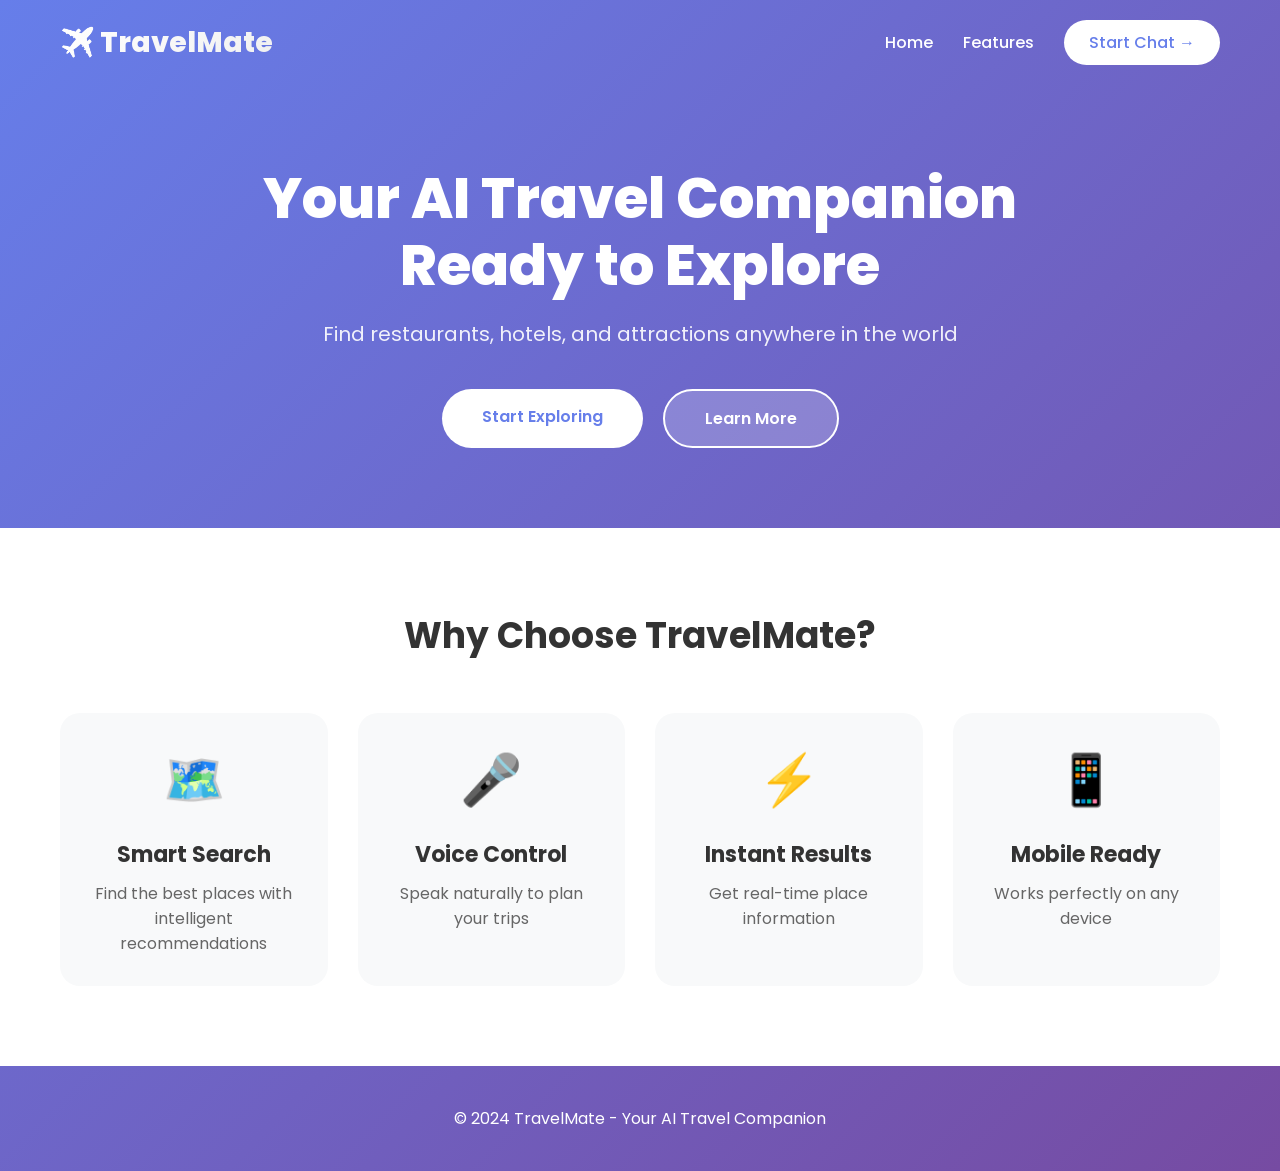
<file: index.html>
<!DOCTYPE html>
<html lang="en">
<head>
    <meta charset="UTF-8">
    <meta name="viewport" content="width=device-width, initial-scale=1.0">
    <title>TravelMate - Your AI Travel Companion</title>
    <link href="https://fonts.googleapis.com/css2?family=Poppins:wght@300;400;500;600;700;800&display=swap" rel="stylesheet">
    <style>
        * {
            margin: 0;
            padding: 0;
            box-sizing: border-box;
        }

        body {
            font-family: 'Poppins', sans-serif;
            background: linear-gradient(135deg, #667eea 0%, #764ba2 100%);
            min-height: 100vh;
        }

        .container {
            max-width: 1200px;
            margin: 0 auto;
            padding: 0 20px;
        }

        /* Header */
        .header {
            padding: 20px 0;
        }

        .nav {
            display: flex;
            justify-content: space-between;
            align-items: center;
            flex-wrap: wrap;
            gap: 20px;
        }

        .logo {
            font-size: 28px;
            font-weight: 800;
            background: linear-gradient(135deg, #fff, #f0f0f0);
            -webkit-background-clip: text;
            -webkit-text-fill-color: transparent;
        }

        .nav-links {
            display: flex;
            gap: 30px;
            align-items: center;
            flex-wrap: wrap;
        }

        .nav-links a {
            color: white;
            text-decoration: none;
            font-weight: 500;
            transition: opacity 0.3s;
        }

        .nav-links a:hover {
            opacity: 0.8;
        }

        .btn-primary {
            background: white;
            color: #667eea !important;
            padding: 10px 25px;
            border-radius: 50px;
            font-weight: 600;
        }

        /* Hero */
        .hero {
            padding: 80px 0;
            text-align: center;
            color: white;
        }

        .hero h1 {
            font-size: 56px;
            font-weight: 800;
            margin-bottom: 20px;
            line-height: 1.2;
        }

        .hero p {
            font-size: 20px;
            margin-bottom: 40px;
            opacity: 0.9;
        }

        .hero-buttons {
            display: flex;
            gap: 20px;
            justify-content: center;
            flex-wrap: wrap;
        }

        .btn {
            padding: 15px 40px;
            border-radius: 50px;
            text-decoration: none;
            font-weight: 600;
            transition: transform 0.3s;
        }

        .btn:hover {
            transform: translateY(-3px);
        }

        .btn-primary-big {
            background: white;
            color: #667eea;
        }

        .btn-secondary {
            background: rgba(255,255,255,0.2);
            color: white;
            border: 2px solid white;
        }

        /* Features */
        .features {
            padding: 80px 0;
            background: white;
        }

        .features h2 {
            text-align: center;
            font-size: 36px;
            margin-bottom: 50px;
            color: #333;
        }

        .features-grid {
            display: grid;
            grid-template-columns: repeat(auto-fit, minmax(250px, 1fr));
            gap: 30px;
        }

        .feature-card {
            text-align: center;
            padding: 30px;
            background: #f8f9fa;
            border-radius: 20px;
            transition: all 0.3s;
        }

        .feature-card:hover {
            transform: translateY(-10px);
            box-shadow: 0 20px 40px rgba(0,0,0,0.1);
        }

        .feature-icon {
            font-size: 50px;
            margin-bottom: 20px;
        }

        .feature-card h3 {
            font-size: 22px;
            margin-bottom: 10px;
            color: #333;
        }

        .feature-card p {
            color: #666;
        }

        /* Footer */
        .footer {
            padding: 40px 0;
            text-align: center;
            color: white;
        }

        @media (max-width: 768px) {
            .hero h1 {
                font-size: 36px;
            }
            .hero p {
                font-size: 16px;
            }
            .nav-links {
                justify-content: center;
            }
        }
    </style>
</head>
<body>
    <div class="container">
        <header class="header">
            <nav class="nav">
                <div class="logo">✈️ TravelMate</div>
                <div class="nav-links">
                    <a href="#home">Home</a>
                    <a href="#features">Features</a>
                    <a href="chat.html" class="btn-primary">Start Chat →</a>
                </div>
            </nav>
        </header>

        <section class="hero">
            <h1>Your AI Travel Companion<br>Ready to Explore</h1>
            <p>Find restaurants, hotels, and attractions anywhere in the world</p>
            <div class="hero-buttons">
                <a href="chat.html" class="btn btn-primary-big">Start Exploring</a>
                <a href="#features" class="btn btn-secondary">Learn More</a>
            </div>
        </section>
    </div>

    <section id="features" class="features">
        <div class="container">
            <h2>Why Choose TravelMate?</h2>
            <div class="features-grid">
                <div class="feature-card">
                    <div class="feature-icon">🗺️</div>
                    <h3>Smart Search</h3>
                    <p>Find the best places with intelligent recommendations</p>
                </div>
                <div class="feature-card">
                    <div class="feature-icon">🎤</div>
                    <h3>Voice Control</h3>
                    <p>Speak naturally to plan your trips</p>
                </div>
                <div class="feature-card">
                    <div class="feature-icon">⚡</div>
                    <h3>Instant Results</h3>
                    <p>Get real-time place information</p>
                </div>
                <div class="feature-card">
                    <div class="feature-icon">📱</div>
                    <h3>Mobile Ready</h3>
                    <p>Works perfectly on any device</p>
                </div>
            </div>
        </div>
    </section>

    <footer class="footer">
        <div class="container">
            <p>© 2024 TravelMate - Your AI Travel Companion</p>
        </div>
    </footer>
</body>
</html>
</file>
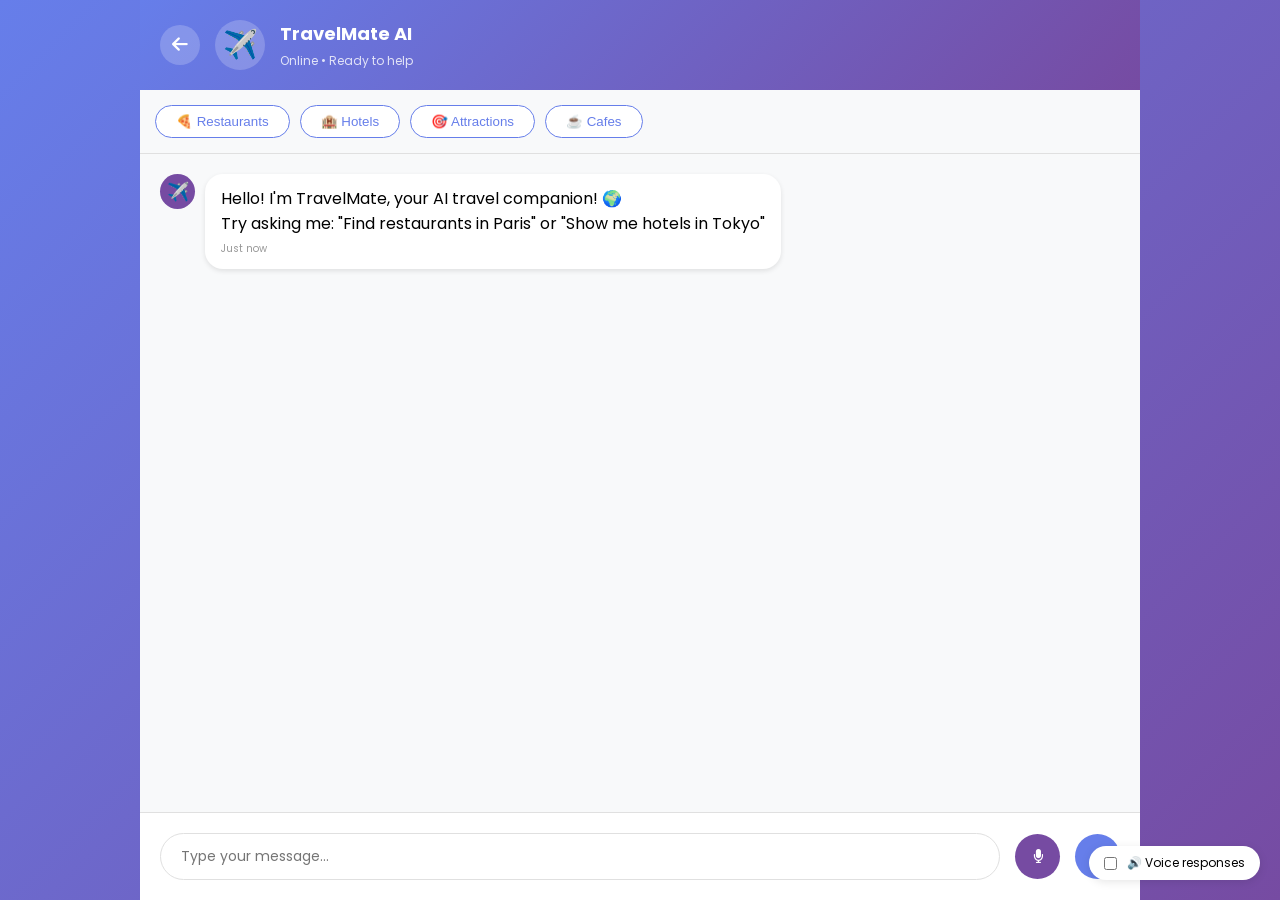
<file: chat.html>
<!DOCTYPE html>
<html lang="en">
<head>
    <meta charset="UTF-8">
    <meta name="viewport" content="width=device-width, initial-scale=1.0">
    <title>TravelMate Chat</title>
    <link href="https://fonts.googleapis.com/css2?family=Poppins:wght@300;400;500;600;700&display=swap" rel="stylesheet">
    <link rel="stylesheet" href="https://cdnjs.cloudflare.com/ajax/libs/font-awesome/6.0.0/css/all.min.css">
    <style>
        * {
            margin: 0;
            padding: 0;
            box-sizing: border-box;
        }

        body {
            font-family: 'Poppins', sans-serif;
            background: linear-gradient(135deg, #667eea 0%, #764ba2 100%);
            height: 100vh;
            overflow: hidden;
        }

        .chat-container {
            max-width: 1000px;
            height: 100vh;
            margin: 0 auto;
            display: flex;
            flex-direction: column;
            background: white;
        }

        /* Header */
        .chat-header {
            background: linear-gradient(135deg, #667eea, #764ba2);
            padding: 20px;
            color: white;
            display: flex;
            align-items: center;
            gap: 15px;
        }

        .back-btn {
            background: rgba(255,255,255,0.2);
            border: none;
            color: white;
            width: 40px;
            height: 40px;
            border-radius: 50%;
            cursor: pointer;
            font-size: 18px;
        }

        .bot-avatar {
            width: 50px;
            height: 50px;
            background: rgba(255,255,255,0.2);
            border-radius: 50%;
            display: flex;
            align-items: center;
            justify-content: center;
            font-size: 28px;
        }

        .bot-info h2 {
            font-size: 18px;
            margin-bottom: 5px;
        }

        .bot-info p {
            font-size: 12px;
            opacity: 0.8;
        }

        /* Quick Actions */
        .quick-actions {
            padding: 15px;
            display: flex;
            gap: 10px;
            overflow-x: auto;
            background: #f8f9fa;
            border-bottom: 1px solid #e0e0e0;
        }

        .action-btn {
            padding: 8px 20px;
            background: white;
            border: 1px solid #667eea;
            border-radius: 50px;
            color: #667eea;
            cursor: pointer;
            white-space: nowrap;
            transition: all 0.3s;
        }

        .action-btn:hover {
            background: #667eea;
            color: white;
        }

        /* Messages */
        .chat-messages {
            flex: 1;
            overflow-y: auto;
            padding: 20px;
            background: #f8f9fa;
        }

        .message {
            display: flex;
            margin-bottom: 20px;
            animation: fadeIn 0.3s ease;
        }

        .user-message {
            justify-content: flex-end;
        }

        .message-avatar {
            width: 35px;
            height: 35px;
            border-radius: 50%;
            display: flex;
            align-items: center;
            justify-content: center;
            font-size: 18px;
            margin-right: 10px;
        }

        .user-message .message-avatar {
            margin-left: 10px;
            margin-right: 0;
            background: #667eea;
        }

        .bot-message .message-avatar {
            background: #764ba2;
        }

        .message-bubble {
            max-width: 70%;
            padding: 12px 16px;
            border-radius: 18px;
            background: white;
            box-shadow: 0 2px 5px rgba(0,0,0,0.1);
        }

        .user-message .message-bubble {
            background: linear-gradient(135deg, #667eea, #764ba2);
            color: white;
        }

        .message-time {
            font-size: 10px;
            color: #999;
            margin-top: 5px;
        }

        /* Typing Indicator */
        .typing-indicator {
            display: flex;
            gap: 5px;
            padding: 12px 16px;
        }

        .typing-indicator span {
            width: 8px;
            height: 8px;
            background: #999;
            border-radius: 50%;
            animation: typing 1.4s infinite;
        }

        .typing-indicator span:nth-child(2) { animation-delay: 0.2s; }
        .typing-indicator span:nth-child(3) { animation-delay: 0.4s; }

        @keyframes typing {
            0%, 60%, 100% { transform: translateY(0); }
            30% { transform: translateY(-10px); }
        }

        /* Input Area */
        .input-area {
            padding: 20px;
            background: white;
            border-top: 1px solid #e0e0e0;
            display: flex;
            gap: 15px;
            align-items: center;
        }

        #message-input {
            flex: 1;
            padding: 12px 20px;
            border: 1px solid #e0e0e0;
            border-radius: 25px;
            font-family: 'Poppins', sans-serif;
            font-size: 14px;
        }

        #message-input:focus {
            outline: none;
            border-color: #667eea;
        }

        .input-btn {
            width: 45px;
            height: 45px;
            border-radius: 50%;
            border: none;
            background: #667eea;
            color: white;
            cursor: pointer;
            transition: transform 0.3s;
        }

        .input-btn:hover {
            transform: scale(1.05);
        }

        .mic-btn {
            background: #764ba2;
        }

        .mic-btn.active {
            animation: pulse 1.5s infinite;
        }

        @keyframes pulse {
            0%, 100% { transform: scale(1); }
            50% { transform: scale(1.1); }
        }

        @keyframes fadeIn {
            from {
                opacity: 0;
                transform: translateY(10px);
            }
            to {
                opacity: 1;
                transform: translateY(0);
            }
        }

        /* Voice Feedback */
        #voice-feedback {
            position: fixed;
            bottom: 100px;
            left: 50%;
            transform: translateX(-50%);
            background: rgba(0,0,0,0.9);
            color: white;
            padding: 10px 20px;
            border-radius: 50px;
            font-size: 14px;
            display: none;
            z-index: 1000;
        }

        .voice-toggle {
            position: fixed;
            bottom: 20px;
            right: 20px;
            background: white;
            padding: 8px 15px;
            border-radius: 50px;
            display: flex;
            align-items: center;
            gap: 10px;
            box-shadow: 0 2px 10px rgba(0,0,0,0.1);
            font-size: 12px;
            z-index: 1000;
        }

        .hidden {
            display: none !important;
        }
    </style>
</head>
<body>
    <div class="chat-container">
        <div class="chat-header">
            <button class="back-btn" onclick="window.location.href='index.html'">
                <i class="fas fa-arrow-left"></i>
            </button>
            <div class="bot-avatar">✈️</div>
            <div class="bot-info">
                <h2>TravelMate AI</h2>
                <p>Online • Ready to help</p>
            </div>
        </div>

        <div class="quick-actions">
            <button class="action-btn" data-query="Find restaurants">🍕 Restaurants</button>
            <button class="action-btn" data-query="Find hotels">🏨 Hotels</button>
            <button class="action-btn" data-query="Find attractions">🎯 Attractions</button>
            <button class="action-btn" data-query="Find cafes near me">☕ Cafes</button>
        </div>

        <div class="chat-messages" id="chat-messages">
            <div class="message bot-message">
                <div class="message-avatar">✈️</div>
                <div class="message-bubble">
                    Hello! I'm TravelMate, your AI travel companion! 🌍<br>
                    Try asking me: "Find restaurants in Paris" or "Show me hotels in Tokyo"
                    <div class="message-time">Just now</div>
                </div>
            </div>
        </div>

        <div class="input-area">
            <input type="text" id="message-input" placeholder="Type your message...">
            <button class="input-btn mic-btn" id="mic-btn">
                <i class="fas fa-microphone"></i>
            </button>
            <button class="input-btn" id="send-btn">
                <i class="fas fa-paper-plane"></i>
            </button>
        </div>
    </div>

    <div id="voice-feedback">🎤 Listening...</div>
    <div class="voice-toggle">
        <input type="checkbox" id="voice-toggle">
        <label for="voice-toggle">🔊 Voice responses</label>
    </div>

    <script>
        const API_URL = window.location.origin + '/api/chat';
        const chatMessages = document.getElementById('chat-messages');
        const messageInput = document.getElementById('message-input');
        const sendBtn = document.getElementById('send-btn');
        const micBtn = document.getElementById('mic-btn');
        let voiceEnabled = false;

        // Send message
        async function sendMessage() {
            const message = messageInput.value.trim();
            if (!message) return;

            addMessage(message, 'user');
            messageInput.value = '';

            // Show typing indicator
            const typingDiv = addTypingIndicator();

            try {
                const response = await fetch(API_URL, {
                    method: 'POST',
                    headers: { 'Content-Type': 'application/json' },
                    body: JSON.stringify({ message: message })
                });

                typingDiv.remove();
                const data = await response.json();
                addMessage(data.response, 'bot');

                if (voiceEnabled) {
                    speak(data.response);
                }
            } catch (error) {
                typingDiv.remove();
                addMessage("Sorry, I'm having trouble connecting. Please try again! 🌍", 'bot');
            }
        }

        function addMessage(text, type) {
            const messageDiv = document.createElement('div');
            messageDiv.className = `message ${type}-message`;
            messageDiv.innerHTML = `
                <div class="message-avatar">${type === 'user' ? '👤' : '✈️'}</div>
                <div class="message-bubble">
                    ${text}
                    <div class="message-time">${new Date().toLocaleTimeString()}</div>
                </div>
            `;
            chatMessages.appendChild(messageDiv);
            chatMessages.scrollTop = chatMessages.scrollHeight;
        }

        function addTypingIndicator() {
            const typingDiv = document.createElement('div');
            typingDiv.className = 'message bot-message';
            typingDiv.innerHTML = `
                <div class="message-avatar">✈️</div>
                <div class="message-bubble typing-indicator">
                    <span></span><span></span><span></span>
                </div>
            `;
            chatMessages.appendChild(typingDiv);
            chatMessages.scrollTop = chatMessages.scrollHeight;
            return typingDiv;
        }

        function speak(text) {
            const utterance = new SpeechSynthesisUtterance(text);
            utterance.rate = 0.9;
            window.speechSynthesis.cancel();
            window.speechSynthesis.speak(utterance);
        }

        // Voice recognition
        let recognition = null;
        if ('webkitSpeechRecognition' in window || 'SpeechRecognition' in window) {
            const SpeechRecognition = window.SpeechRecognition || window.webkitSpeechRecognition;
            recognition = new SpeechRecognition();
            recognition.continuous = false;
            recognition.interimResults = false;
            recognition.lang = 'en-US';

            recognition.onstart = () => {
                document.getElementById('voice-feedback').classList.remove('hidden');
                micBtn.classList.add('active');
            };

            recognition.onend = () => {
                document.getElementById('voice-feedback').classList.add('hidden');
                micBtn.classList.remove('active');
            };

            recognition.onresult = (event) => {
                const text = event.results[0][0].transcript;
                messageInput.value = text;
                sendMessage();
            };

            micBtn.onclick = () => recognition.start();
        } else {
            micBtn.style.display = 'none';
        }

        // Voice toggle
        document.getElementById('voice-toggle').onchange = (e) => {
            voiceEnabled = e.target.checked;
        };

        sendBtn.onclick = sendMessage;
        messageInput.onkeypress = (e) => e.key === 'Enter' && sendMessage();

        // Quick action buttons
        document.querySelectorAll('.action-btn').forEach(btn => {
            btn.onclick = () => {
                let query = btn.dataset.query;
                const city = prompt("Which city?", "Paris");
                if (city) {
                    messageInput.value = `${query} in ${city}`;
                    sendMessage();
                }
            };
        });
    </script>
</body>
</html>
</file>
